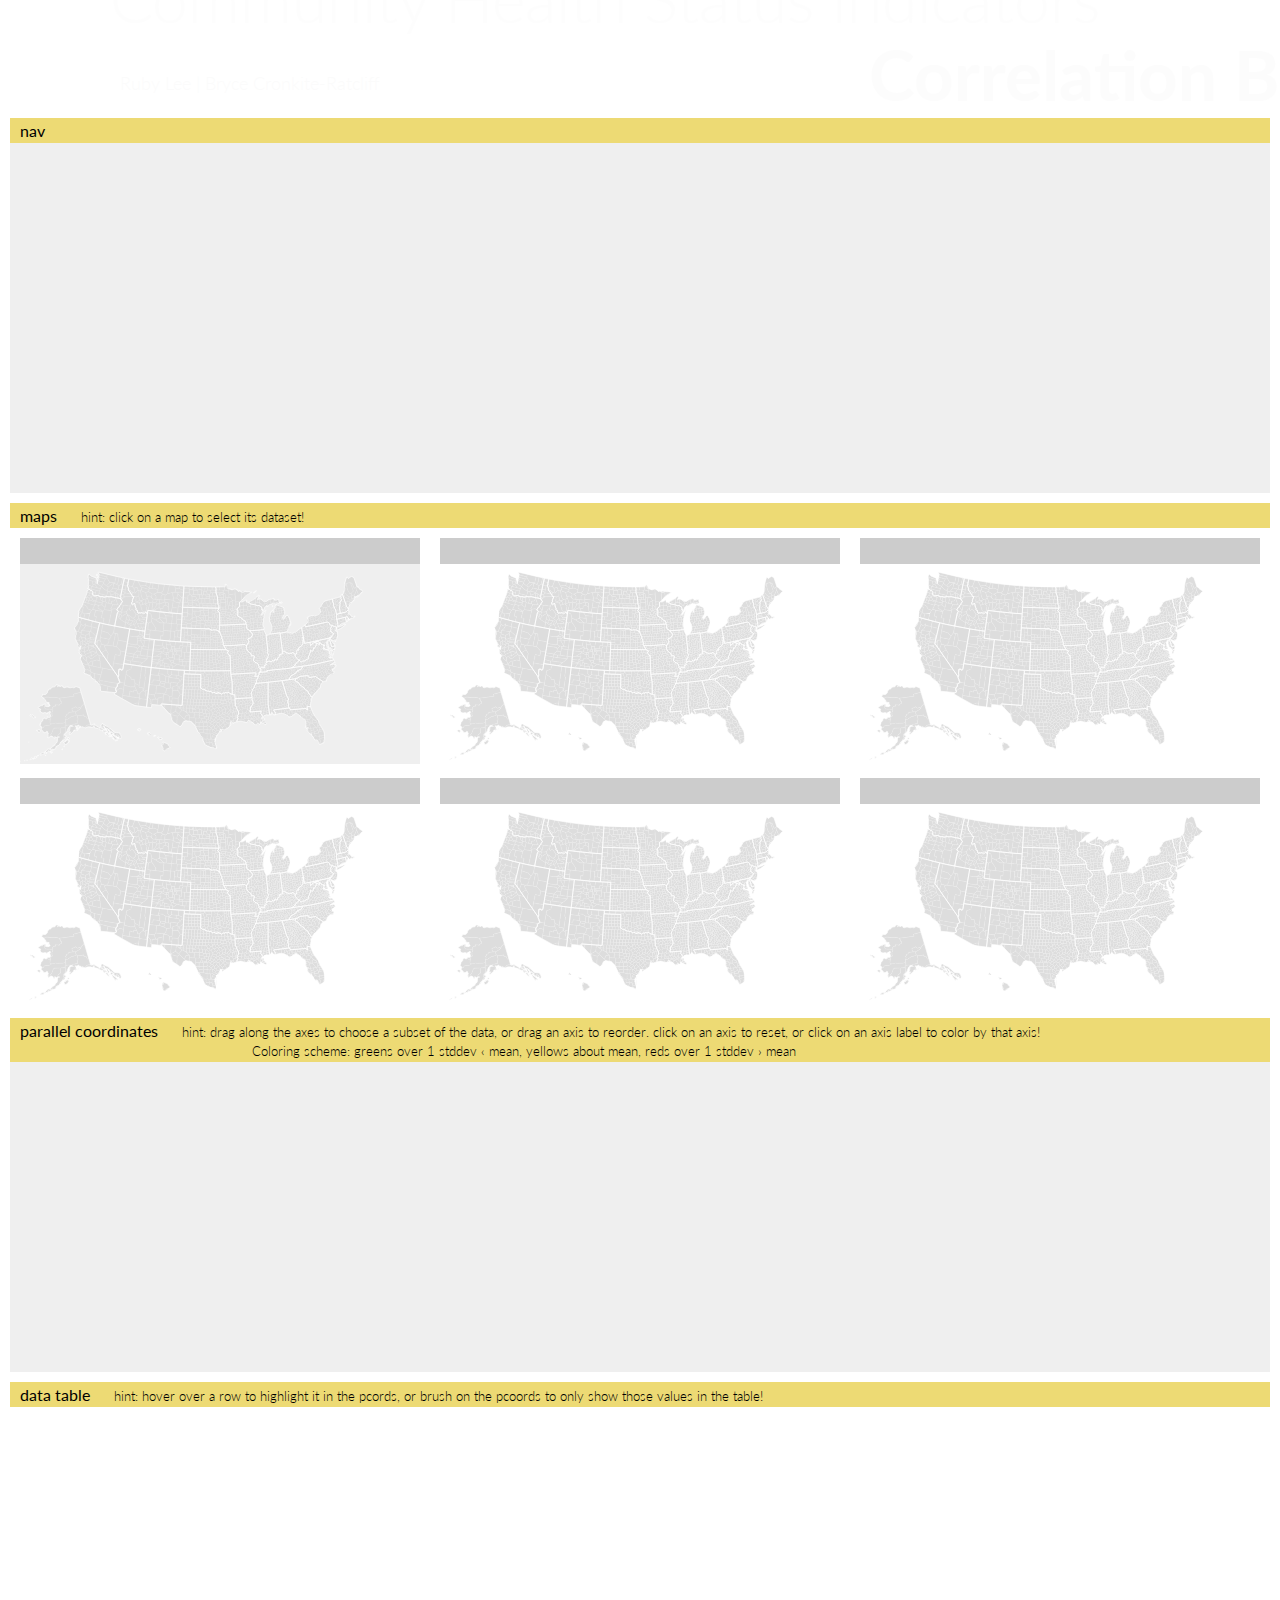
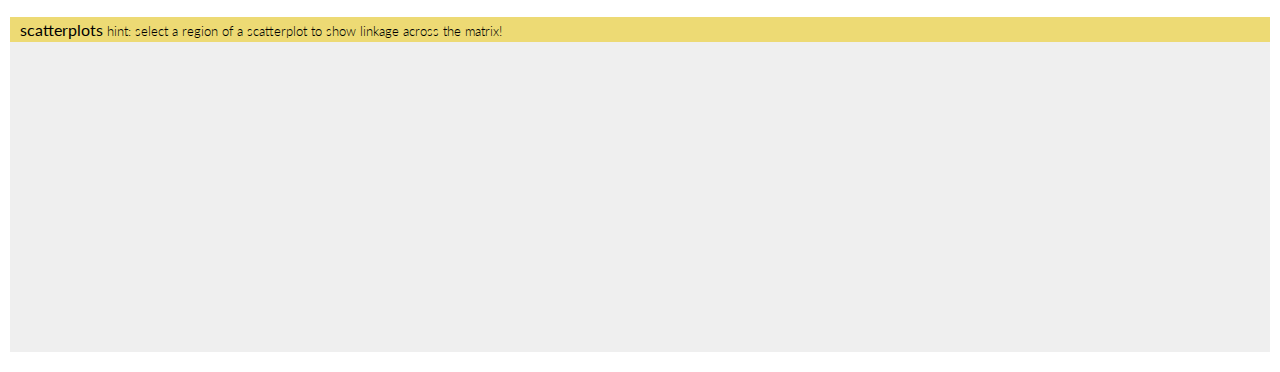
<file: index.html>
<!DOCTYPE html>
<meta charset="utf-8">

<head>
	<script src="js/jquery-1.8.0.min.js" type="text/javascript">></script>
	<script src="js/jquery-ui-1.9.1.custom.min.js" type="text/javascript">></script>
	<script src="js/underscore-min.js" type="text/javascript"></script>
	<script src="js/underscore.math.js" type="text/javascript"></script>
	<script src="js/d3.v2.js" type="text/javascript">></script>
	<script src="js/colorbrewer.js" type="text/javascript">></script>
	<script src="js/d3.parcoords.js" type="text/javascript">></script>
	<script src="js/divgrid.js" type="text/javascript">></script>
	<script src='js/colorbrewer.js' type='text/javascript'> </script>
	<script src='js/jquery.blockUI.js' type="text/javascript"></script>
	<script src='js/main.js' type='text/javascript'></script>
	<link href='http://fonts.googleapis.com/css?family=Lato:300' rel='stylesheet' type='text/css'>
	<link href='d3.parcoords.css' rel='stylesheet' type='text/css' />
	<link href='stylesheet.css' rel='stylesheet' type='text/css' />

	<title>Community Health Status Indicators Browser</title>

<script type="text/javascript">

  var _gaq = _gaq || [];
  _gaq.push(['_setAccount', 'UA-37055607-1']);
  _gaq.push(['_trackPageview']);

  (function() {
    var ga = document.createElement('script'); ga.type =
    'text/javascript'; ga.async = true;
    ga.src = ('https:' == document.location.protocol ? 'https://ssl' :
    'http://www') + '.google-analytics.com/ga.js';
    var s = document.getElementsByTagName('script')[0];
    s.parentNode.insertBefore(ga, s);
  })();

</script>

</head>
<body>
	<div id="container">
		<div id="top">
			<div id="top_text1">Community Health Status Indicators</div>
			<div id="top_text2">Correlation Browser</div>
			<div id="top_text3">Ruby Lee | Bryce Cronkite-Ratcliff</div>
		</div>

		<div class="bar">
			<b>nav</b>
			<div class="toggle" id="nav_hide"><a href="javascript:void(0)">hide nav</a></div>
			<div class="toggle" id="nav_show"><a href="javascript:void(0)">show nav</a></div>
			<div class="clear"></div>
		</div>
		<div id="nav">
			<div id="nav1"></div>
			<div id="nav2"></div>
			<div class="clear"></div>
		</div>

		<div class="bar">
			<b>maps</b>&nbsp;&nbsp;&nbsp;&nbsp;&nbsp;
			<span class="text_small">hint: click on a map to select its dataset!</span>
			<div class="toggle" id="maps_hide"><a href="javascript:void(0)">hide maps</a></div>
			<div class="toggle" id="maps_show"><a href="javascript:void(0)">show maps</a></div>
			<div class="clear"></div>
		</div>
		<div id="map_large_container">
			<div id="map_large_title"></div>
			<div id="map_large"></div>
		</div>
		<div id="maps">
			<div class="map_container">
				<div class="map_title" id="map1_title"> </div>
				<div class="map" id="map1"></div>
			</div>
			<div class="map_container">
				<div class="map_title" id="map2_title"></div>
				<div class="map" id="map2"></div>
			</div>
			<div class="map_container">
				<div class="map_title" id="map3_title"></div>
				<div class="map" id="map3"></div>
			</div>
			<div class="map_container">
				<div class="map_title" id="map4_title"></div>
				<div class="map" id="map4"></div>
			</div>
			<div class="map_container">
				<div class="map_title" id="map5_title"></div>
				<div class="map" id="map5"></div>
			</div>
			<div class="map_container">
				<div class="map_title" id="map6_title"></div>
				<div class="map" id="map6"></div>
			</div>
			<div class="clear"></div>
		</div>

		<div class="bar">
			<b>parallel coordinates</b>&nbsp;&nbsp;&nbsp;&nbsp;&nbsp;
			<span class="text_small">hint: drag along the axes to choose a subset of the data, or drag an axis to reorder. click on an axis to reset, or click on an axis label to color by that axis! <br> &nbsp;&nbsp;&nbsp;&nbsp;&nbsp;&nbsp;&nbsp;&nbsp;&nbsp;&nbsp;&nbsp;&nbsp;&nbsp;&nbsp;&nbsp;&nbsp;&nbsp;&nbsp;&nbsp;&nbsp;&nbsp;&nbsp;&nbsp;&nbsp;&nbsp;&nbsp;&nbsp;&nbsp;&nbsp;&nbsp;&nbsp;&nbsp;&nbsp;&nbsp;&nbsp;&nbsp;&nbsp;&nbsp;&nbsp;&nbsp;&nbsp;&nbsp;&nbsp;&nbsp;&nbsp;&nbsp;&nbsp;&nbsp;&nbsp;&nbsp;&nbsp;&nbsp;&nbsp;&nbsp;&nbsp;&nbsp;&nbsp; 				Coloring scheme: greens over 1 stddev &#8249 mean, yellows about mean, reds over 1 stddev &#8250 mean</span>
			<div class="toggle" id="pcoords_hide"><a href="javascript:void(0)">hide pcoords</a></div>
			<div class="toggle" id="pcoords_show"><a href="javascript:void(0)">show pcoords</a></div>
			<div class="clear"></div>
		</div>
		<div id="parallel_coordinates" class="parcoords"></div>

		<div class="bar">
			<b>data table</b>&nbsp;&nbsp;&nbsp;&nbsp;&nbsp;
			<span class="text_small">hint: hover over a row to highlight it in the pcords, or brush on the pcoords to only show those values in the table!</span>
			<div class="toggle" id="datatable_hide"><a href="javascript:void(0)">hide datatable</a></div>
			<div class="toggle" id="datatable_show"><a href="javascript:void(0)">show datatable</a></div>
			<div class="clear"></div>
		</div>
		<div id="grid"></div>

		<div class="bar">
			<b>scatterplots</b>
			<span class="text_small">hint: select a region of a scatterplot to show linkage across the matrix!</span>
			<div class="toggle" id="scatterplots_hide"><a href="javascript:void(0)">hide scatterplots</a></div>
			<div class="toggle" id="scatterplots_show"><a href="javascript:void(0)">show scatterplots</a></div>
			<div class="clear"></div>
		</div>
		<div id="scatterplots_container"></div>
	</div>
</body>
</html>
</file>
<file: d3.parcoords.css>
.parcoords > svg, .parcoords > canvas { 
  font: 12px 'PT Sans';
  position: absolute;
}
.parcoords > canvas {
  pointer-events: none;
}
.parcoords rect.background {
  fill: transparent;
}
.parcoords rect.background:hover {
  fill: rgba(120,120,120,0.2);
}
.parcoords .resize rect {
  fill: rgba(0,0,0,0.1);
}
.parcoords rect.extent {
  fill: rgba(255,255,255,0.25);
  stroke: rgba(0,0,0,0.6);
}
.parcoords .axis line, .parcoords .axis path {
  fill: none;
  stroke: #222;
  shape-rendering: crispEdges;
}
.parcoords canvas {
  opacity: 1;
  -moz-transition: opacity 0.3s;
  -webkit-transition: opacity 0.3s;
  -o-transition: opacity 0.3s;
}
.parcoords canvas.faded {
  opacity: 0.25;
}

.scatterplot_axis path,
.scatterplot_axis line {
    fill: none;
    stroke: black;
    shape-rendering: crispEdges;
}

.scatterplot_label {
  font-family: 'PT Sans';
  font-size: 12px;
}
</file>
<file: stylesheet.css>
body {
    font-family: 'Lato';
    margin-bottom: 30px;
    font-weight: 300;
}

#container {
    width: 1260px;
    margin: -10px auto;
}

#top {
    position: relative;
    width: 1260px;
    height: 100px;
    padding-bottom: 10px;
}

#top_text1 {
    position: absolute;
    top: 0px;
    left: 100px;
    font-size: 400%;
    color: #666;
}

#top_text2 {
    position: absolute;
    top: 35px;
    left: 550px;
    font-size: 430%;
    color: #000;
    font-weight: bold;
}

#top_text3 {
    position: absolute;
    top: 75px;
    left: 110px;
    color: #333;
    font-size: 110%;
}

.bar {
    width: 1240px;
    margin: 0px;
    background: #EDDA74;
    z-index: 10;
    padding: 3px 10px;
    margin-top: 10px;
}

.toggle {
    float: right;
    margin-right: 10px;
    display: none;
}

.toggle a {
    color: #000;
}

.toggle a:hover {
    text-decoration: none;
}

#nav {
    width: 1260px;
    background: #EFEFEF;
    padding: 15px 0px 10px 0px;
}

#nav1 {
    float: left;
    margin-left: 110px;
    margin-right: 20px;
    width: 250px;
    height: 325px;
    overflow-x: hidden;
    overflow-y: auto;
}

#nav2 {
    float: left;
    width: 760px;
    height: 322px;
    text-align: center;
    overflow-x: hidden;
    overflow-y: auto;
}

.nav_category {
    float: left;
    background: #999;
    width: 220px;
    margin: 3px;
    padding: 5px 10px;
    display: none;
}

.nav_attribute {
    float: left;
    background: #CCC;
    width: 220px;
    height: 45px;
    margin: 3px;
    padding: 5px 10px;
    text-align: left;
}

.nav_attribute_description {
    font-size: 60%;
}

#maps {
    width: 1260px;
    overflow: hidden;
}

.map_container {
    float: left;
    margin: 10px;
    width: 400px;
    height: 220px;
}

.map {
    width: 400px;
    height: 200px;
    cursor: pointer;
    background: #FFF;
}

.map_title {
    width: 400px;
    height: 20px;
    background: #CCC;
    text-align: center;
    padding: 3px 0px;
}

.map_title_option {
    font-size: 80%;
    float: right;
    margin-right: 5px;
}

.map_title_option a {
    color: #000;
}

.map_title_option a:hover {
    text-decoration: none;
}

#map_large_container {
    display: none;
    position: absolute;
    width: 920px;
    height: 540px;
    background: #FFF;
    padding: 10px;
    border: 20px solid #333;
    border-radius: 10px;
    z-index: 10;
}

#map_large_title {
    width: 920px;
    text-align: center;
    font-size: 120%;
}

#counties path {
    stroke: #FFFFFF;
    stroke-width: 0.25px;
}

#states path {
    fill: none;
    stroke: #FFFFFF;
    stroke-width: 1.5px;
}

#parallel_coordinates {
    width: 1240px;
    height: 300px;
    padding: 0px 10px 10px 10px;
    background: #EFEFEF;
}

#grid {
    margin-left: 10px;
    height: 200px;
    overflow-y: auto;
}

    .row, .header { clear: left; font-size: 12px; line-height: 18px; height: 18px; }
    .row:nth-child(odd) { background: rgba(0,0,0,0.05); }
    .header { font-weight: bold; }
    .cell { float: left; overflow: hidden; white-space: nowrap; width: 160px; height: 18px; }
    .col-0 { width: 210px; }

#scatterplots_container {
    width: 1240px;
    height: 300px;
    padding: 0px 10px 10px 10px;
    background: #EFEFEF;
}

.scatterplot {
    float: left;
    width: 400px;
    height: 350px;
}

.clear {
    clear: both;
}

.text_large {
    font-size: 150%;
}

.text_small {
    font-size: 80%;
}
</file>
